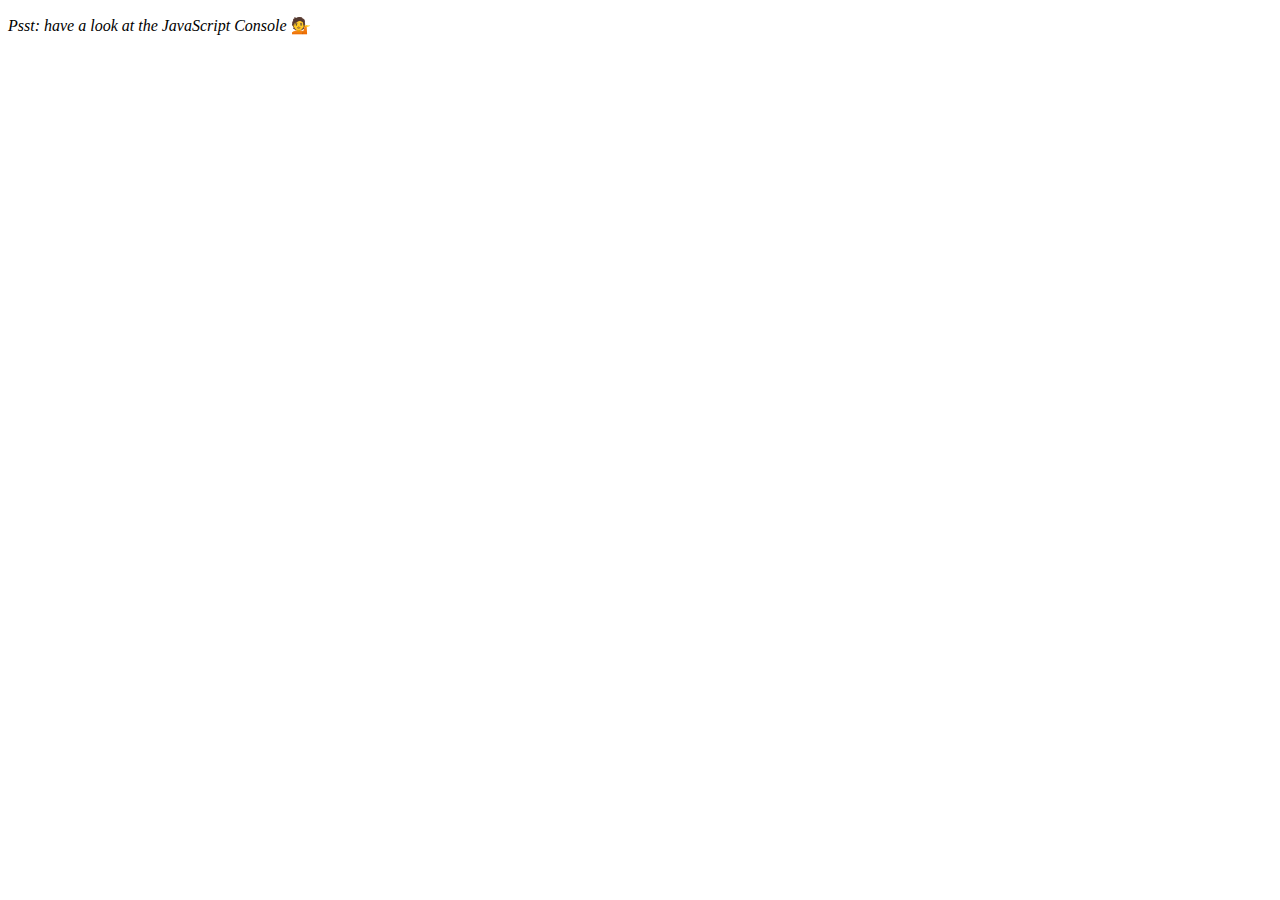
<file: array-methods/index.html>
<!DOCTYPE html>
<html lang="en">
  <head>
    <meta charset="UTF-8" />
    <title>Array Cardio 💪</title>
  </head>

  <body>
    <p><em>Psst: have a look at the JavaScript Console</em> 💁</p>
    <script>
      // Get your shorts on - this is an array workout!
      // ## Array Cardio Day 3

      // Some data we can work with

      const inventors = [
        {
          first: "Albert",
          last: "Einstein",
          year: 1879,
          passed: 1955
        },
        {
          first: "Isaac",
          last: "Newton",
          year: 1643,
          passed: 1727
        },
        {
          first: "Galileo",
          last: "Galilei",
          year: 1564,
          passed: 1642
        },
        {
          first: "Marie",
          last: "Curie",
          year: 1867,
          passed: 1934
        },
        {
          first: "Johannes",
          last: "Kepler",
          year: 1571,
          passed: 1630
        },
        {
          first: "Nicolaus",
          last: "Copernicus",
          year: 1473,
          passed: 1543
        },
        {
          first: "Max",
          last: "Planck",
          year: 1858,
          passed: 1947
        },
        {
          first: "Katherine",
          last: "Blodgett",
          year: 1898,
          passed: 1979
        },
        {
          first: "Ada",
          last: "Lovelace",
          year: 1815,
          passed: 1852
        },
        {
          first: "Sarah E.",
          last: "Goode",
          year: 1855,
          passed: 1905
        },
        {
          first: "Lise",
          last: "Meitner",
          year: 1878,
          passed: 1968
        },
        {
          first: "Hanna",
          last: "Hammarström",
          year: 1829,
          passed: 1909
        }
      ];

      const people = [
        "Beck, Glenn",
        "Becker, Carl",
        "Beckett, Samuel",
        "Beddoes, Mick",
        "Beecher, Henry",
        "Beethoven, Ludwig",
        "Begin, Menachem",
        "Belloc, Hilaire",
        "Bellow, Saul",
        "Benchley, Robert",
        "Benenson, Peter",
        "Ben-Gurion, David",
        "Benjamin, Walter",
        "Benn, Tony",
        "Bennington, Chester",
        "Benson, Leana",
        "Bent, Silas",
        "Bentsen, Lloyd",
        "Berger, Ric",
        "Bergman, Ingmar",
        "Berio, Luciano",
        "Berle, Milton",
        "Berlin, Irving",
        "Berne, Eric",
        "Bernhard, Sandra",
        "Berra, Yogi",
        "Berry, Halle",
        "Berry, Wendell",
        "Bethea, Erin",
        "Bevan, Aneurin",
        "Bevel, Ken",
        "Biden, Joseph",
        "Bierce, Ambrose",
        "Biko, Steve",
        "Billings, Josh",
        "Biondo, Frank",
        "Birrell, Augustine",
        "Black, Elk",
        "Blair, Robert",
        "Blair, Tony",
        "Blake, William"
      ];

      // Array.prototype.filter()
      // 1. Filter the list of inventors for those who were born in the 1500's

      const inventorsList = inventors.filter(inventor => {
        if (inventor.year >= 1500 && inventor.year <= 1600) {
          return true;
        }
      });

      console.table(inventorsList);

      // Array.prototype.map()
      // 2. Give us an array of the inventors' first and last names

      const investorsName = inventors.map(
        inventor => inventor.first + " " + inventor.last
      );

      console.table(investorsName);

      // Array.prototype.sort()
      // 3. Sort the inventors by birthdate, oldest to youngest

      const ordered = inventors.sort((a, b) => (a.year > b.year ? 1 : -1));

      console.table(ordered);

      // Array.prototype.reduce()
      // 4. How many years did all the inventors live?

      const yearLived = inventors.reduce((total, inventor) => {
        return total + (inventor.passed - inventor.year);
      }, 0);

      console.log(yearLived);

      // 5. Sort the inventors by years lived

      const oldest = inventors.sort((a, b) => {
        let firstGuy = a.passed - a.year;
        let nextGuy = a.passed - a.year;
        return firstGuy > nextGuy ? -1 : 1;
      });

      console.table(oldest);

      // 6. create a list of Boulevards in Paris that contain 'de' anywhere in the name
      // https://en.wikipedia.org/wiki/Category:Boulevards_in_Paris

      // 7. sort Exercise
      // Sort the people alphabetically by last name

      const alhpa = people.sort((lastOne, nextOne) => {
        const [aLast, aFirst] = lastOne.split(", ");
        const [bLast, bFirst] = nextOne.split(", ");
        return aLast > bLast ? 1 : -1;
      });

      console.table(alhpa);

      // 8. Reduce Exercise
      // Sum up the instances of each of these
      const data = [
        "car",
        "car",
        "truck",
        "truck",
        "bike",
        "walk",
        "car",
        "van",
        "bike",
        "walk",
        "car",
        "van",
        "car",
        "truck"
      ];

      const objSumUp = data.reduce((obj, item) => {
        if (!obj[item]) {
          obj[item] = 0;
        }

        obj[item]++;
        return obj;
      }, {});

      console.log(objSumUp);
    </script>
  </body>
</html>
</file>
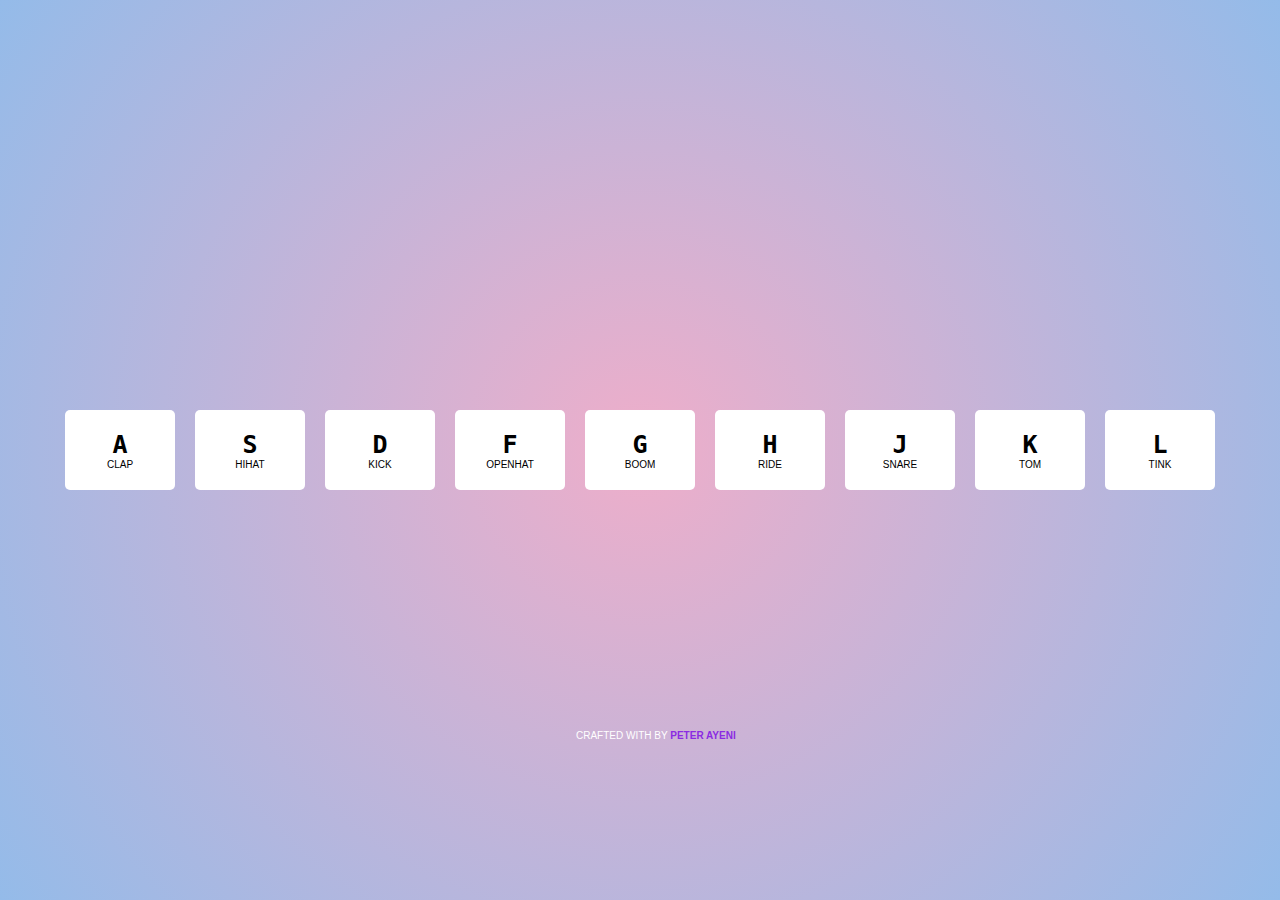
<file: drumkits/index.html>
<!DOCTYPE html>
<html lang="en">

<head>
    <meta charset="UTF-8">
    <meta name="viewport" content="width=device-width, initial-scale=1.0">
    <meta http-equiv="X-UA-Compatible" content="ie=edge">
    <title>Drum Kits</title>
    <link rel="stylesheet" href="./assets/style.css" />
    <link rel="stylesheet" href="https://use.fontawesome.com/releases/v5.8.1/css/all.css"
        integrity="sha384-50oBUHEmvpQ+1lW4y57PTFmhCaXp0ML5d60M1M7uH2+nqUivzIebhndOJK28anvf" crossorigin="anonymous">
</head>

<body>
    <div class="keys">
        <div class="key" data-key="65">
            <kbd>A</kbd>
            <span class="sound">Clap</span>
        </div>
        <div data-key="83" class="key">
            <kbd>S</kbd>
            <span class="sound">hihat</span>
        </div>
        <div data-key="68" class="key">
            <kbd>D</kbd>
            <span class="sound">kick</span>
        </div>
        <div data-key="70" class="key">
            <kbd>F</kbd>
            <span class="sound">openhat</span>
        </div>
        <div data-key="71" class="key">
            <kbd>G</kbd>
            <span class="sound">boom</span>
        </div>
        <div data-key="72" class="key">
            <kbd>H</kbd>
            <span class="sound">ride</span>
        </div>
        <div data-key="74" class="key">
            <kbd>J</kbd>
            <span class="sound">snare</span>
        </div>
        <div data-key="75" class="key">
            <kbd>K</kbd>
            <span class="sound">tom</span>
        </div>
        <div data-key="76" class="key">
            <kbd>L</kbd>
            <span class="sound">tink</span>
        </div>

    </div>

    <footer>
        <div class="footer--text">
            <p>Crafted with <span class="footer--text__icon"><i class="fas fa-heart"></i></span> by <a
                    href="https://linkedin.com/in/peterayeni/" target="_blank">Peter
                    Ayeni</a></p>
        </div>
    </footer>

    <audio data-key="65" src="./assets/audio/clap.wav"></audio>
    <audio data-key="83" src="./assets/audio/hihat.wav"></audio>
    <audio data-key="68" src="./assets/audio/kick.wav"></audio>
    <audio data-key="70" src="./assets/audio/openhat.wav"></audio>
    <audio data-key="71" src="./assets/audio/boom.wav"></audio>
    <audio data-key="72" src="./assets/audio/ride.wav"></audio>
    <audio data-key="74" src="./assets/audio/snare.wav"></audio>
    <audio data-key="75" src="./assets/audio/tom.wav"></audio>
    <audio data-key="76" src="./assets/audio/tink.wav"></audio>



    <script src="./assets/index.js"></script>
</body>

</html>
</file>
<file: drumkits/assets/style.css>
html {
  font-size: 10px;
  background-size: cover;
  background: rgb(238, 174, 202);
  background: radial-gradient(
    circle,
    rgba(238, 174, 202, 1) 0%,
    rgba(148, 187, 233, 1) 100%
  );
}

body,
html {
  margin: 0;
  padding: 0;
  font-family: sans-serif;
}

.keys {
  display: flex;
  flex: 1;
  min-height: 100vh;
  justify-content: center;
  align-items: center;
  position: relative;
}

@media screen and (max-width: 600px) {
  .keys {
    min-height: 50vh;
    flex-wrap: wrap;
  }
  .key {
    margin: 1rem;
  }

  footer {
    right: 35%;
  }
}

.key {
  width: 10rem;
  background: #fff;
  border-radius: 0.5rem;
  margin: 1rem;
  text-align: center;
  padding: 2rem 0.5rem;
  transition: all 0.07s ease;
}

kbd {
  display: block;
  font-size: 2.5rem;
  font-weight: 600;
}

.playing {
  border-color: #ffc600;
  box-shadow: 0 0 1rem #ffc600;
  transform: scale(1.1);
}

.sound {
  text-transform: uppercase;
}

footer {
  position: absolute;
  top: 80%;
  left: 45%;
}

.footer--text p {
  text-transform: uppercase;
  color: #fff;
  font-size: 1rem;
  font-weight: 300;
}

.footer--text p a {
  text-decoration: none;
  font-weight: bold;
  color: blueviolet;
}

.footer--text__icon {
  color: red;
}
</file>
